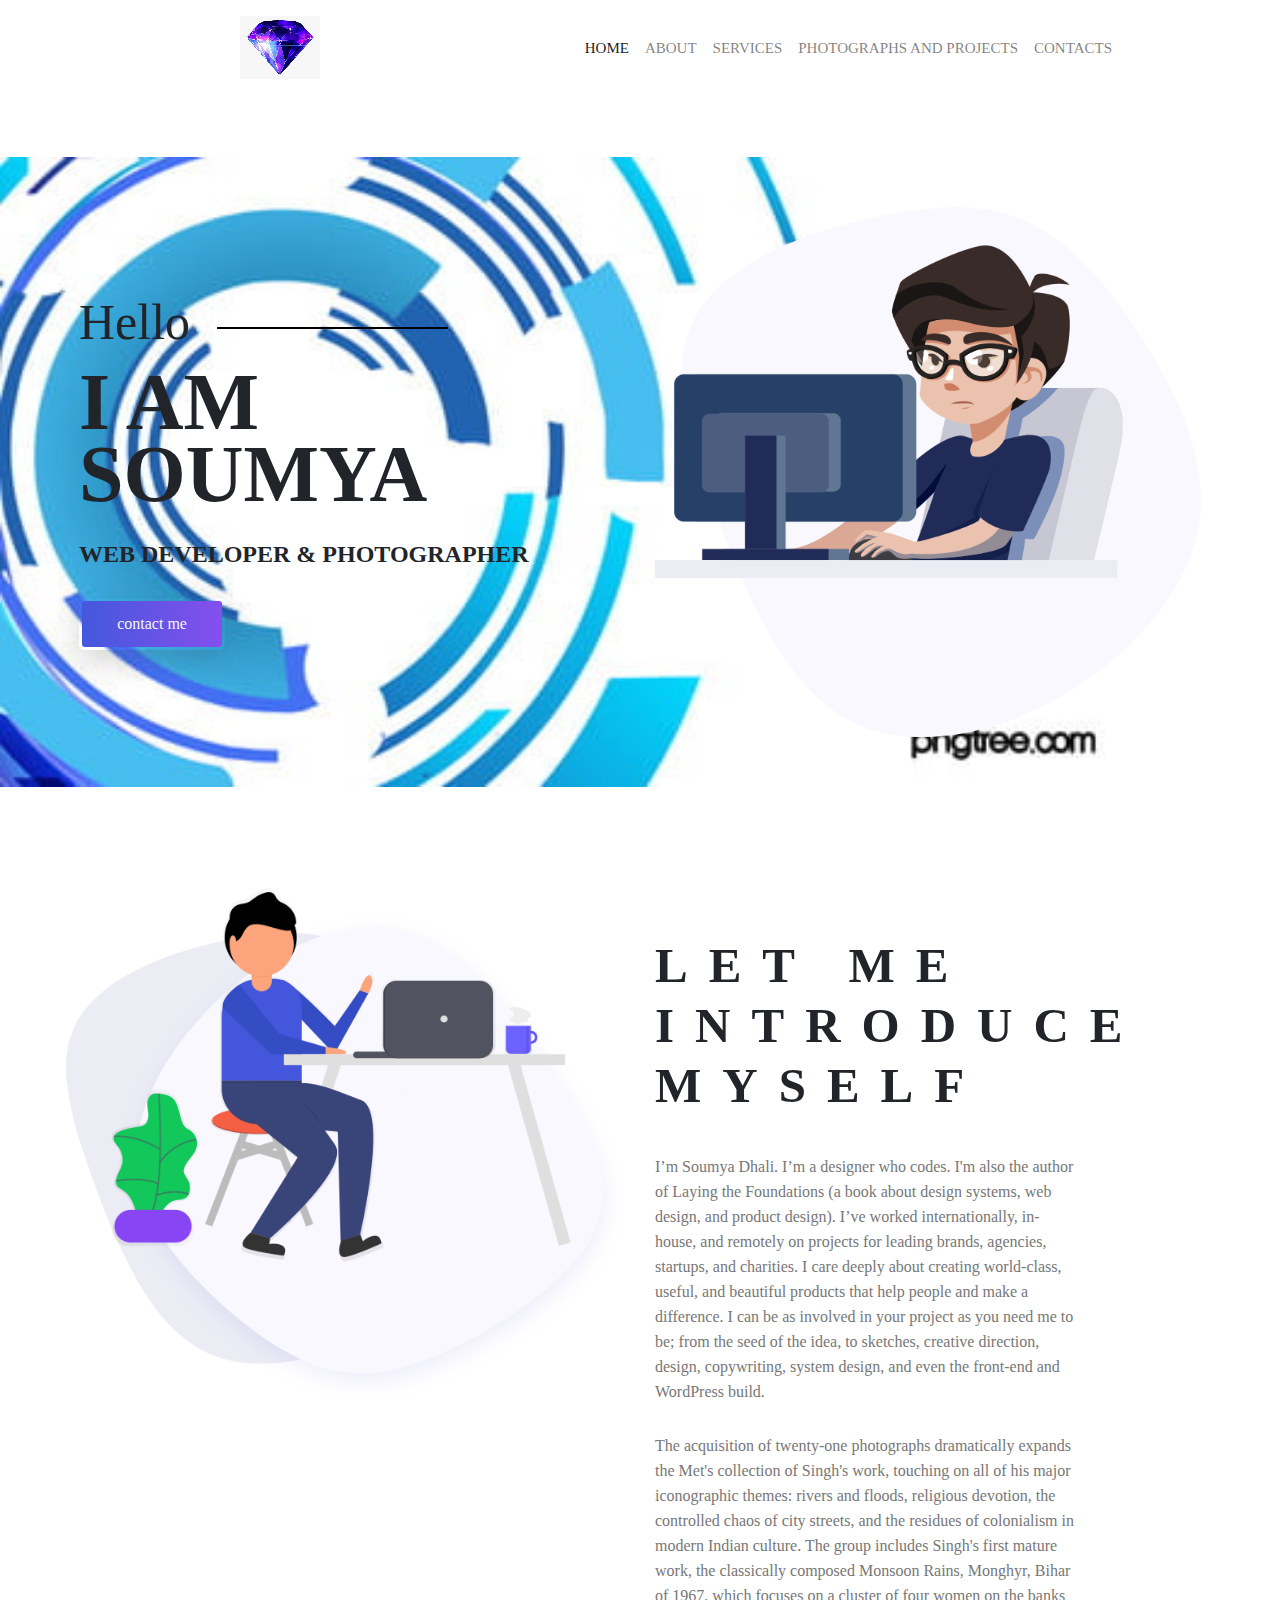
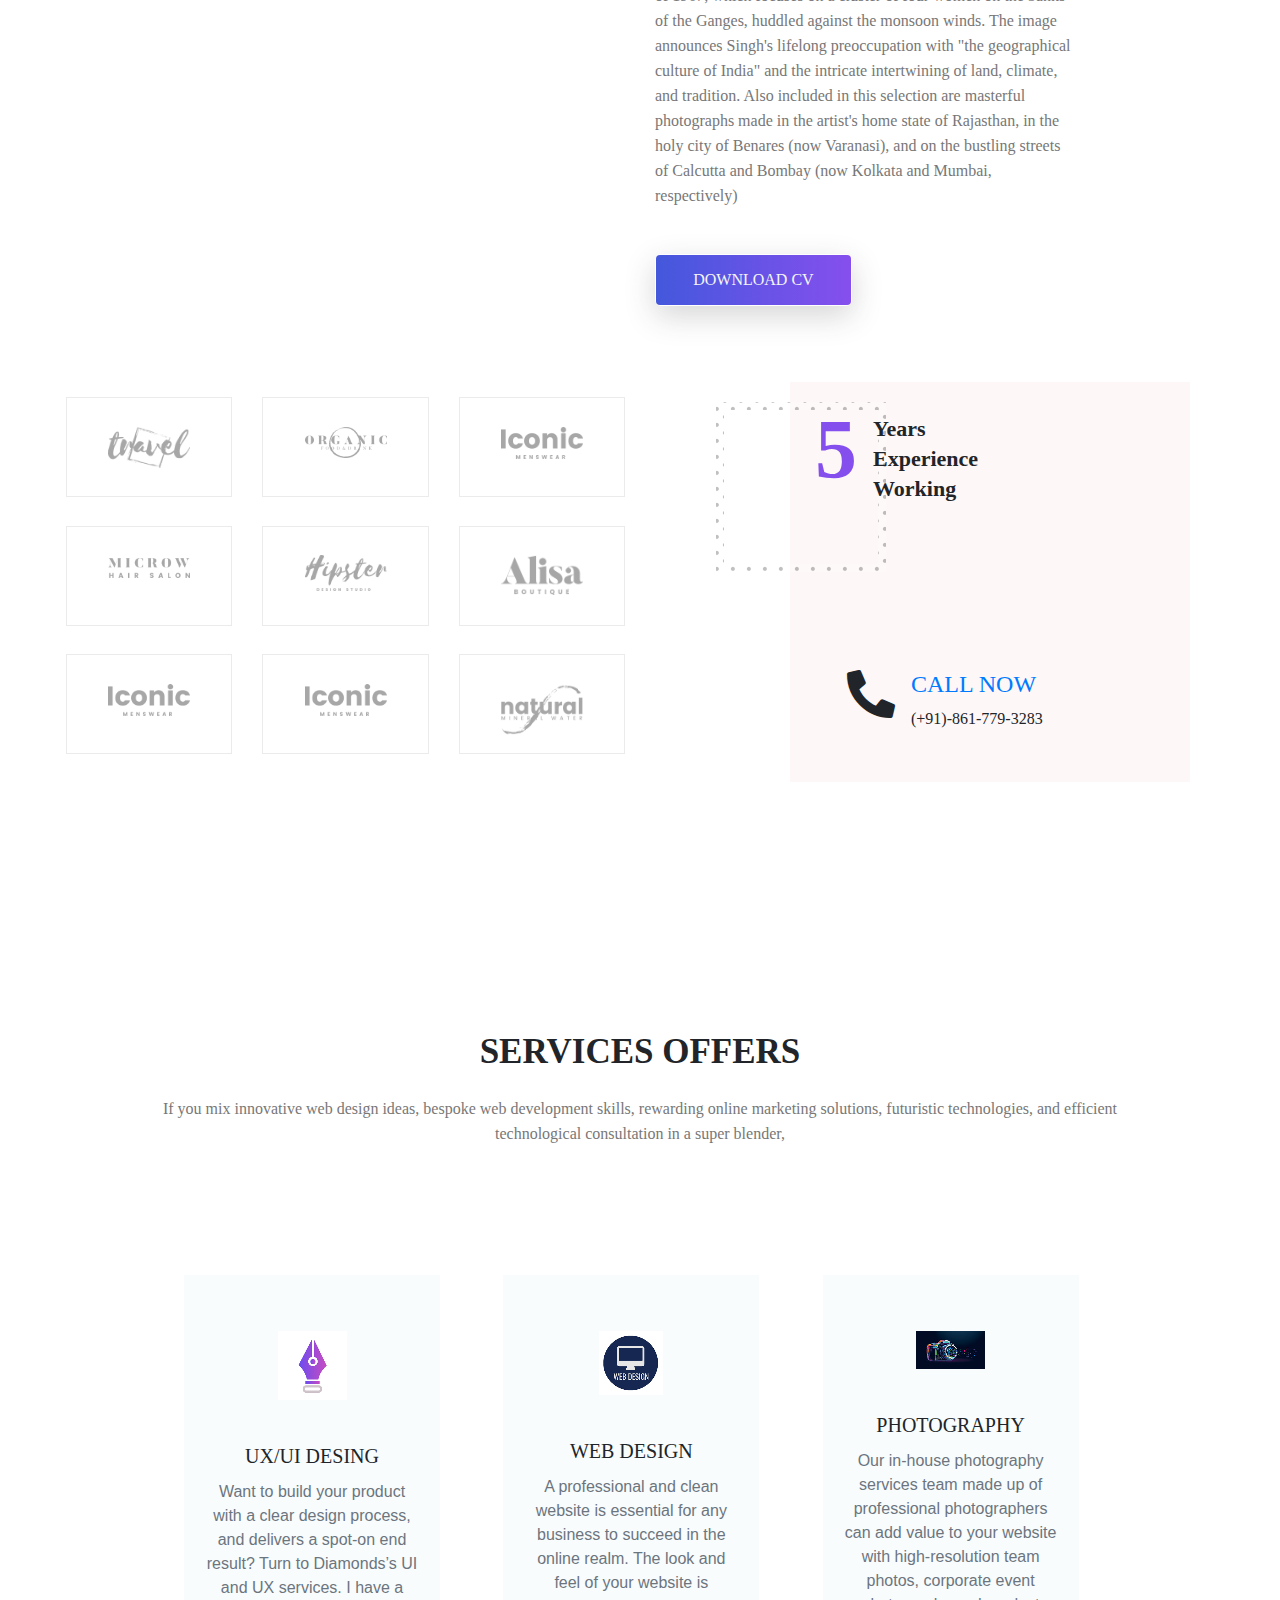
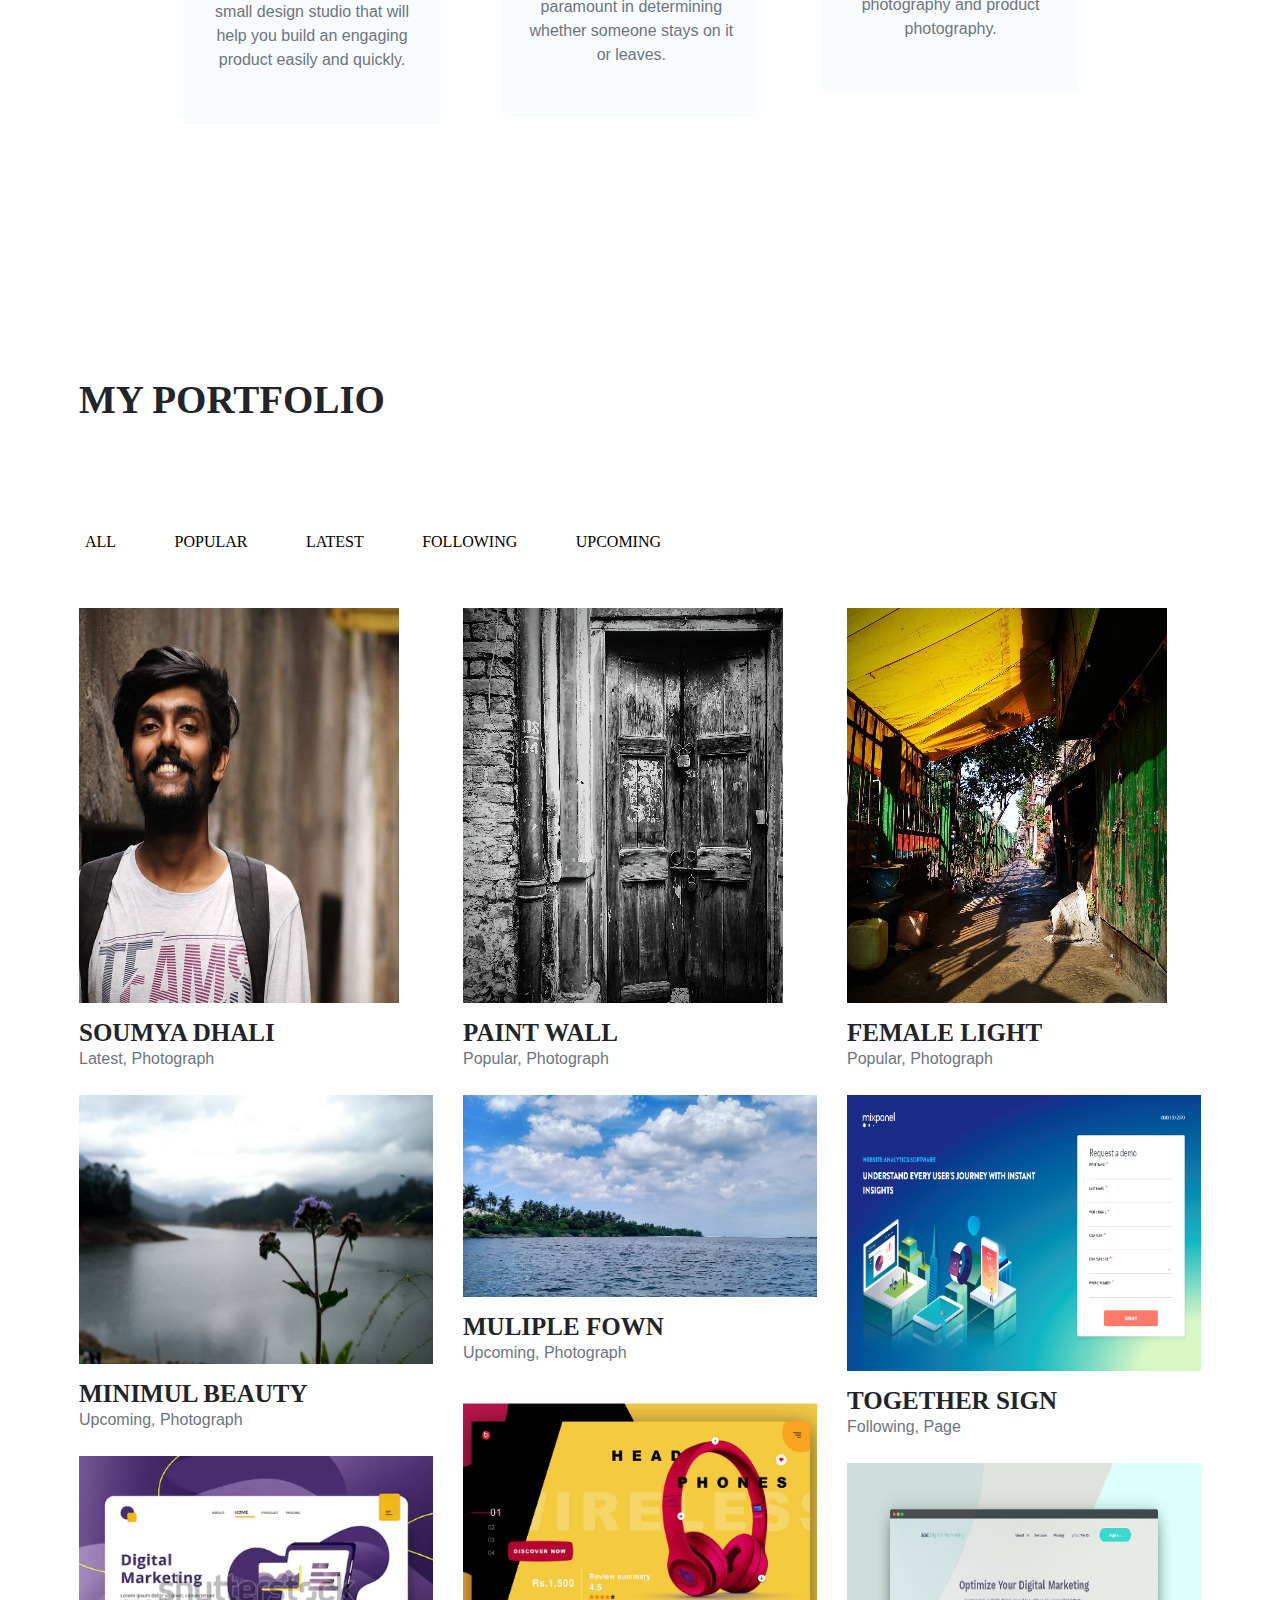
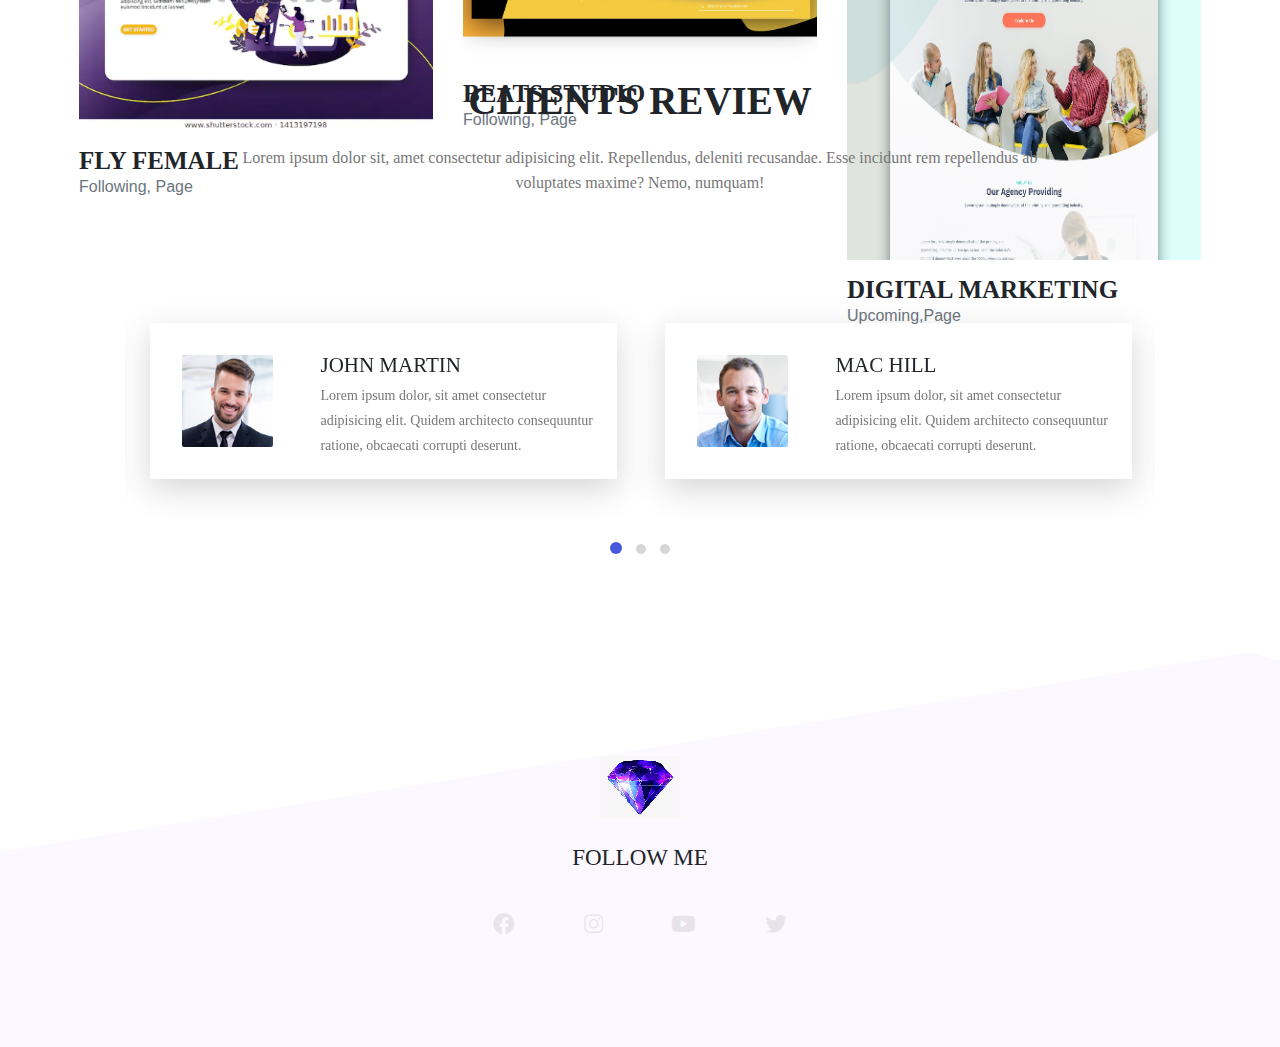
<file: index.html>
<!DOCTYPE html>
<html lang="en">
<head>
    <meta charset="UTF-8">
    <meta name="viewport" content="width=device-width,initial-scale=1.0">
    <meta http-equiv="X-UA-Compatible"content="ie-edge">
    <title>Soumya Dhali</title>
    
    <!--Bootstrap css file-->
    <link rel="stylesheet" href="./css/bootstrap.min.css">

    <!--font awesome icons-->
    <link rel="stylesheet" href="./css/all.min.css">

    <!--Magnific Popup CSS file-->
    <link rel="stylesheet" href="./css/magnific-popup.css">


    <!--owl-carousel css file-->
    <link rel="stylesheet" href="./vendor/owl-carousel/css/owl.carousel.min.css">
    <link rel="stylesheet" href="./vendor/owl-carousel/css/owl.theme.default.min.css">

    <!--custom css file-->
    <link rel="stylesheet" href="./css/style.css">

    <!--  Responsive css file  -->
    <link rel="stylesheet" href="./css/responsive.css">
</head>
<body>
    <!--Start Header area-->
    <header class="h_area">
        <div class="main-menu">
            <nav class="navbar navbar-expand-lg navbar-light">
                <a class="navbar-brand" href="#"><img src="./img/logo.png" alt="logo"></a>
                <button class="navbar-toggler" type="button" data-toggle="collapse" data-target="#navbarNav" aria-controls="navbarNav" aria-expanded="false" aria-label="Toggle navigation">
                  <span class="navbar-toggler-icon"></span>
                </button>
                <div class="collapse navbar-collapse" id="navbarNav">
                    <div class="mr-auto"></div>
                  <ul class="navbar-nav">
                    <li class="nav-item active">
                      <a class="nav-link" href="#">HOME <span class="sr-only">(current)</span></a>
                    </li>
                    <li class="nav-item">
                      <a class="nav-link" href="#About">ABOUT</a>
                    </li>
                    <li class="nav-item">
                      <a class="nav-link" href="#Services">SERVICES</a>
                    </li>
                    <li class="nav-item">
                        <a class="nav-link" href="#Photographs and Projects">PHOTOGRAPHS AND PROJECTS</a>
                    </li>
                    <li class="nav-item">
                        <a class="nav-link" href="#Contacts">CONTACTS</a>
                    </li>
                  </ul>
                </div>
              </nav>
        </div>
     <!--End Header area-->
     <!--Start Main Area--> 
        <main class="site-main">

          <!--Start Banner Area-->
            <section class="site-banner">
              <div class="container">
                <div class="row">
                  <div class="col-lg-6 col-md-12 site-title">
                    <h3 class="title-text">Hello</h3>
                    <h1 class="title-text text-uppercase">I am Soumya</h1>
                    <h4 class="title-text text-uppercase">Web Developer & Photographer</h4>
                    <div class="site-buttons">
                      <div class="d-flex flex-row flex-wrap">
                        <button type="button" class="btn button primary-button mr-4 text-uppercas" onclick="myFunction()">contact me</button>
                        <!-- <button type="button" class="btn button secondary-button text-uppercase">Get CV</button> -->
                      </div>
                    </div>
                  </div>
                  <div class="col-lg-6 col-md-12 banner-image">
                    <img src="./img/banner/banner-image.png" alt="banner-img" class="img-fluid">
                  </div>
                </div>
              </div>
            </section>
          <!--End Banner Arae-->
          <a name="About"></a>          
          <section class="about-area">
            <div class="container-fluid">
              <div class="row">
                <div class="col-lg-6 col-md-12">
                  <div class="about-image">
                    <img src="./img/about-us.png" alt="About us" class="img-fluid">
                  </div>
                </div>
                <div class="col-lg-6 col-md-12 about-title">
                  <h2 class="text-uppercase pt-5">
                    <span>let me</span>
                    <span>introduce</span>
                    <span>myself</span>
                  </h2>
                  <div class="paragraph py-4 w-75">
                    <p class="para">
                      I’m Soumya Dhali. I’m a designer who codes. I'm also the author of Laying the Foundations (a book about design systems, web design, and product design). I’ve worked internationally,
                      in-house, and remotely on projects for leading brands, agencies, startups, and charities.
                      I care deeply about creating world-class, useful, and beautiful products that help people and make a difference.
                      I can be as involved in your project as you need me to be; from the seed of the idea, to sketches, creative direction, design, 
                      copywriting, system design, and even the front-end and WordPress build.
                    </p>
                    <p class="para">
                      The acquisition of twenty-one photographs dramatically expands the Met's collection of Singh's work, touching on all of his major iconographic themes: rivers and floods,
                      religious devotion, the controlled chaos of city streets, and the residues of colonialism in modern Indian culture. The group includes Singh's first mature work, 
                      the classically composed Monsoon Rains, Monghyr, Bihar of 1967, which focuses on a cluster of four women on the banks of the Ganges, huddled against the monsoon winds. 
                      The image announces Singh's lifelong preoccupation with "the geographical culture of India" and the intricate intertwining of land, climate, and tradition.
                      Also included in this selection are masterful photographs made in the artist's home state of Rajasthan, in the holy city of Benares (now Varanasi), 
                      and on the bustling streets of Calcutta and Bombay (now Kolkata and Mumbai, respectively)
                    </p>
                  </div>
                  <a href="CV.pdf" download>
                    <button type="button" class="btn button primary-button text-uppercase">Download cv</button>
                </a>
                </div>
              </div>
            </div>
          </section>
          <!--End About area-->

          <!--  ======================== Brand Area ==============================  -->
          <a name="Contacts"></a>
        <section class="brand-area">
          <div class="container-fluid">
              <div class="row">
                  <div class="col-xl-6 col-lg-12 col-md-12">
                      <div class="first-row row">
                          <div class="col-lg-4 col-md-6 col-sm-6">
                              <div class="single-brand">
                                  <img src="./img/brands/logo1.png" alt="Brand-1 ">
                              </div>
                          </div>
                          <div class="col-lg-4 col-md-6 col-sm-6">
                              <div class="single-brand">
                                  <img src="./img/brands/logo2.png" alt="Brand-2 ">
                              </div>
                          </div>
                          <div class="col-lg-4 col-md-6 col-sm-6">
                              <div class="single-brand">
                                  <img src="./img/brands/logo3.png" alt="Brand-3 ">
                              </div>
                          </div>
                          <div class="col-lg-4 col-md-6 col-sm-6">
                              <div class="single-brand">
                                  <img src="./img/brands/logo4.png" alt="Brand-4">
                              </div>
                          </div>
                          <div class="col-lg-4 col-md-6 col-sm-6">
                              <div class="single-brand">
                                  <img src="./img/brands/logo5.png" alt="Brand-5 ">
                              </div>
                          </div>
                          <div class="col-lg-4 col-md-6 col-sm-6">
                              <div class="single-brand">
                                  <img src="./img/brands/logo6.png" alt="Brand-6">
                              </div>
                          </div>
                          <div class="col-lg-4 col-md-6 col-sm-6">
                              <div class="single-brand">
                                  <img src="./img/brands/logo7.png" alt="Brand-7 ">
                              </div>
                          </div>
                          <div class="col-lg-4 col-md-6 col-sm-6">
                              <div class="single-brand">
                                  <img src="./img/brands/logo8.png" alt="Brand-8 ">
                              </div>
                          </div>
                          <div class="col-lg-4 col-md-6 col-sm-6">
                              <div class="single-brand">
                                  <img src="./img/brands/logo9.png" alt="Brand-9">
                              </div>
                          </div>
                      </div>
                  </div>
                  <div class="col-xl-6 col-lg-12 col-md-12">
                      <div class="experience-area">
                          <div class="d-flex flex-row years-area">
                              <h2 class="p-3 years">5</h2>
                              <h2>
                                  <span>Years</span>
                                  <span>Experience</span>
                                  <span>Working</span>
                              </h2>
                          </div>
                          <div class="d-flex flex-row flex-wrap call-area">
                              <span><i class="fas fa-phone-alt fa-3x px-3"></i></span>
                              <div class="call-now">
                                  <a href="#" class="text-uppercase h4 font-roboto">Call Now</a>
                                  <span class="font-roboto py-2">(+91)-861-779-3283</span>
                              </div>
                          </div>
                          <div class="bg-panel"></div>
                      </div>
                  </div>
              </div>
          </div>
      </section>

      <!--  ======================== End Brand Area ==============================  -->

              <!--  ====================== Start Services Area =============================  -->
              <a name="Services"></a>
              <section class="services-area">
                <div class="container">
                    <div class="row">
                        <div class="col-lg-12 text-center services-title">
                            <h1 class="text-uppercase title-text">Services Offers</h1>
                            <p class="para">
                              If you mix innovative web design ideas, bespoke web development skills, rewarding online marketing solutions, futuristic technologies, and efficient technological consultation in a super blender,
                            </p>
                        </div>
                    </div>
                    <div class="container services-list">
                        <div class="row">
                            <div class="col-lg-4 col-md-6 col-sm-12">
                                <div class="services">
                                    <div class="sevices-img text-center py-4">
                                        <img src="./img/services/s1.png" alt="Services-1">
                                    </div>
                                    <div class="card-body text-center">
                                        <h5 class="card-title text-uppercase font-roboto">ux/ui desing</h5>
                                        <p class="card-text text-secondary">
                                          Want to build your product with a clear design process,
                                          and delivers a spot-on end result? Turn to Diamonds’s UI and UX services. I have a small
                                          design studio that will help you build an engaging product easily and quickly.
                                        </p>
                                    </div>
                                </div>
                            </div>
                            <div class="col-lg-4 col-md-6 col-sm-12">
                                <div class="services">
                                    <div class="sevices-img text-center py-4">
                                        <img src="./img/services/s2.png" alt="Services-2">
                                    </div>
                                    <div class="card-body text-center">
                                        <h5 class="card-title text-uppercase font-roboto">web design</h5>
                                        <p class="card-text text-secondary">
                                          A professional and clean website is essential for any business to succeed in the online realm. 
                                          The look and feel of your website is paramount in determining whether someone stays on it or leaves.
                                        </p>
                                    </div>
                                </div>
                            </div>
                            <div class="col-lg-4 col-md-6 col-sm-12">
                                <div class="services">
                                    <div class="sevices-img text-center py-4">
                                        <img src="./img/services/s5.png" alt="Services-3">
                                    </div>
                                    <div class="card-body text-center">
                                        <h5 class="card-title text-uppercase font-roboto">photography</h5>
                                        <p class="card-text text-secondary">
                                          Our in-house photography services team made up of professional photographers
                                           can add value to your website with high-resolution team photos,
                                           corporate event photography and product photography.
                                        </p>
                                    </div>
                                </div>
                            </div>
                            <!-- <div class="col-lg-3 col-md-6 col-sm-12">
                                <div class="services">
                                    <div class="sevices-img text-center py-4">
                                        <img src="./img/services/s4.png" alt="Services-4">
                                    </div>
                                    <div class="card-body text-center">
                                        <h5 class="card-title text-uppercase font-roboto">seo optimize</h5>
                                        <p class="card-text text-secondary">
                                            Some quick example text to build on the card
                                            title and make up
                                            the bulk of the card's content.
                                        </p>
                                    </div>
                                </div>
                            </div> -->
                        </div>
                    </div>
                </div>
            </section>
    
            <!--  ====================== End Services Area =============================  -->

                    <!--  ======================= Project Area =============================  -->
        <a name="Photographs and Projects"></a>
        <section class="project-area">
          <div class="container">
              <div class="project-title pb-5">
                  <h1 class="text-uppercase title-h1">My Portfolio</h1>
                  <!-- <h1 class="text-uppercase title-h1">Quality Work</h1> -->
              </div>

              <div class="button-group">
                  <button type="button" class="active" id="btn1" data-filter="*">All</button>
                  <button type="button" data-filter=".popular">Popular</button>
                  <button type="button" data-filter=".latest">Latest</button>
                  <button type="button" data-filter=".following">Following</button>
                  <button type="button" data-filter=".upcoming">Upcoming</button>
              </div>

              <div class="row grid">
                  <div class="col-lg-4 col-md-6 col-sm-12 element-item latest">
                      <div class="our-project">
                          <div class="img">
                              <a class="test-popup-link" href="./img/portfolio/p1.png">
                                  <img src="./img/portfolio/p1.png" alt="portfolio-1" class="img-fluid">
                              </a>
                          </div>
                          <div class="title py-4">
                              <h4 class="text-uppercase">Soumya Dhali</h4>
                              <span class="text-secondary">Latest, Photograph</span>
                          </div>
                      </div>
                  </div>
                  <div class="col-lg-4 col-md-6 col-sm-12 element-item popular">
                      <div class="our-project">
                          <div class="img">
                              <a class="test-popup-link" href="./img/portfolio/p2.png">
                                  <img src="./img/portfolio/p2.png" alt="portfolio-2" class="img-fluid">
                              </a>
                          </div>
                          <div class="title py-4">
                              <h4 class="text-uppercase">Paint Wall</h4>
                              <span class="text-secondary">Popular, Photograph</span>
                          </div>
                      </div>
                  </div>
                  <div class="col-lg-4 col-md-6 col-sm-12 element-item popular">
                      <div class="our-project">
                          <div class="img">
                              <a class="test-popup-link" href="./img/portfolio/p3.png">
                                  <img src="./img/portfolio/p3.png" alt="portfolio-3" class="img-fluid">
                              </a>
                          </div>
                          <div class="title py-4">
                              <h4 class="text-uppercase">Female light</h4>
                              <span class="text-secondary">Popular, Photograph</span>
                          </div>
                      </div>
                  </div>
                  <div class="col-lg-4 col-md-6 col-sm-12 element-item upcoming">
                      <div class="our-project">
                          <div class="img">
                              <a class="test-popup-link" href="./img/portfolio/p4.png">
                                  <img src="./img/portfolio/p4.png" alt="portfolio-4" class="img-fluid">
                              </a>
                          </div>
                          <div class="title py-4">
                              <h4 class="text-uppercase">Minimul Beauty</h4>
                              <span class="text-secondary">Upcoming, Photograph</span>
                          </div>
                      </div>
                  </div>
                  <div class="col-lg-4 col-md-6 col-sm-12 element-item upcoming">
                      <div class="our-project">
                          <div class="img">
                              <a class="test-popup-link" href="./img/portfolio/p5.png">
                                  <img src="./img/portfolio/p5.png" alt="portfolio-5" class="img-fluid">
                              </a>
                          </div>
                          <div class="title py-4">
                              <h4 class="text-uppercase">Muliple fown</h4>
                              <span class="text-secondary">Upcoming, Photograph</span>
                          </div>
                      </div>
                  </div>
                  <div class="col-lg-4 col-md-6 col-sm-12 element-item following">
                      <div class="our-project">
                          <div class="img">
                              <a class="test-popup-link" href="./img/portfolio/p6.png">
                                  <img src="./img/portfolio/p6.png" alt="portfolio-6" class="img-fluid">
                              </a>
                          </div>
                          <div class="title py-4">
                              <h4 class="text-uppercase">Together sign</h4>
                              <span class="text-secondary">Following, Page</span>
                          </div>
                      </div>
                  </div>
                  <div class="col-lg-4 col-md-6 col-sm-12 element-item following">
                      <div class="our-project">
                          <div class="img">
                              <a class="test-popup-link" href="./img/portfolio/p7.png">
                                  <img src="./img/portfolio/p7.png" alt="portfolio-7" class="img-fluid">
                              </a>
                          </div>
                          <div class="title py-4">
                              <h4 class="text-uppercase">Beats Studio</h4>
                              <span class="text-secondary">Following, Page</span>
                          </div>
                      </div>
                  </div>
                  <div class="col-lg-4 col-md-6 col-sm-12 element-item following">
                      <div class="our-project">
                          <div class="img">
                              <a class="test-popup-link" href="./img/portfolio/p8.png">
                                  <img src="./img/portfolio/p8.png" alt="portfolio-8" class="img-fluid">
                              </a>
                          </div>
                          <div class="title py-4">
                              <h4 class="text-uppercase">Fly Female</h4>
                              <span class="text-secondary">Following, Page</span>
                          </div>
                      </div>
                  </div>
                  <div class="col-lg-4 col-md-6 col-sm-12 element-item upcoming">
                      <div class="our-project">
                          <div class="img">
                              <a class="test-popup-link" href="./img/portfolio/p9.png">
                                  <img src="./img/portfolio/p9.png" alt="portfolio-9" class="img-fluid">
                              </a>
                          </div>
                          <div class="title py-4">
                              <h4 class="text-uppercase">Digital Marketing</h4>
                              <span class="text-secondary">Upcoming,Page</span>
                          </div>
                      </div>
                  </div>
              </div>
          </div>
      </section>

      <!--  ======================= End Project Area =============================  -->

              <!--  ======================== About Me Area ==============================  -->

              <section class="about-area">
                <div class="container">
                    <div class="row text-center">
                        <div class="col-12">
                            <div class="about-title">
                                <h1 class="text-uppercase title-h1">Clients Review</h1>
                                <p class="para">
                                    Lorem ipsum dolor sit, amet consectetur adipisicing elit. Repellendus, deleniti
                                    recusandae. Esse incidunt rem repellendus ab voluptates maxime? Nemo, numquam!
                                </p>
                            </div>
                        </div>
                    </div>
                </div>
    
                <div class="container carousel py-lg-5">
                    <div class="owl-carousel owl-theme">
                        <div class="client row">
                            <div class="col-lg-4 col-md-12 client-img">
                                <img src="./img/testimonials/t1.jpg" alt="img1" class="img-fluid">
                            </div>
                            <div class="col-lg-8 col-md-12 about-client">
                                <h4 class="text-uppercase">John Martin</h4>
                                <p class="para">Lorem ipsum dolor, sit amet consectetur adipisicing elit. Quidem architecto
                                    consequuntur ratione, obcaecati corrupti deserunt.</p>
                            </div>
                        </div>
                        <div class="client row">
                            <div class="col-lg-4 col-md-12 client-img">
                                <img src="./img/testimonials/t2.jpg" alt="img2" class="img-fluid">
                            </div>
                            <div class="col-lg-8 col-md-12 about-client">
                                <h4 class="text-uppercase">Mac Hill</h4>
                                <p class="para">Lorem ipsum dolor, sit amet consectetur adipisicing elit. Quidem architecto
                                    consequuntur ratione, obcaecati corrupti deserunt.</p>
                            </div>
                        </div>
                        <div class="client row">
                            <div class="col-lg-4 col-md-12 client-img">
                                <img src="./img/testimonials/t1.jpg" alt="img1" class="img-fluid">
                            </div>
                            <div class="col-lg-8 col-md-12 about-client">
                                <h4 class="text-uppercase">John Martin</h4>
                                <p class="para">Lorem ipsum dolor, sit amet consectetur adipisicing elit. Quidem architecto
                                    consequuntur ratione, obcaecati corrupti deserunt.</p>
                            </div>
                        </div>
                        <div class="client row">
                            <div class="col-lg-4 col-md-12 client-img">
                                <img src="./img/testimonials/t2.jpg" alt="img2" class="img-fluid">
                            </div>
                            <div class="col-lg-8 col-md-12 about-client">
                                <h4 class="text-uppercase">Mac Hill</h4>
                                <p class="para">Lorem ipsum dolor, sit amet consectetur adipisicing elit. Quidem architecto
                                    consequuntur ratione, obcaecati corrupti deserunt.</p>
                            </div>
                        </div>
                        <div class="client row">
                            <div class="col-lg-4 col-md-12 client-img">
                                <img src="./img/testimonials/t1.jpg" alt="img1" class="img-fluid">
                            </div>
                            <div class="col-lg-8 col-md-12 about-client">
                                <h4 class="text-uppercase">John Martin</h4>
                                <p class="para">Lorem ipsum dolor, sit amet consectetur adipisicing elit. Quidem architecto
                                    consequuntur ratione, obcaecati corrupti deserunt.</p>
                            </div>
                        </div>
                        <div class="client row">
                            <div class="col-lg-4 col-md-12 client-img">
                                <img src="./img/testimonials/t2.jpg" alt="img2" class="img-fluid">
                            </div>
                            <div class="col-lg-8 col-md-12 about-client">
                                <h4 class="text-uppercase">Mac Hill</h4>
                                <p class="para">Lorem ipsum dolor, sit amet consectetur adipisicing elit. Quidem architecto
                                    consequuntur ratione, obcaecati corrupti deserunt.</p>
                            </div>
                        </div>
                    </div>
                </div>
    
            </section>
    
            <!--  ======================== End About Me Area ==============================  -->

               <!-- ========================== Subscribe me Area ============================  -->
        <!-- <section class="subscribe-us-area">
            <div class="container subscribe">
                <div class="row">
                    <div class="col-lg-12 text-center subscribe-title">
                        <h4 class="text-uppercase">Contact</h4>
                        <p class="para">Lorem ipsum dolor sit amet consectetur adipisicing elit. Laboriosam,
                            consequuntur.</p>
                    </div>
                </div>
                <div class="d-sm-flex justify-content-center">
                    <form class="w-50">
                        <div class="row d-flex flex-row flex-wrap">
                            <div class="col input-textbox">
                                <input type="text" id="txtemail" class="form-control" placeholder="Email">
                            </div>
                            <div class="col">
                                <div class="btn-submit">
                                    <button type="submit" class="btn btn-success float-right">Subscribe</button>
                                </div>
                            </div>
                        </div>
                    </form>
                </div>
            </div>
        </section> -->
        <!--  ========================== End Subscribe me Area ============================  -->
        </main>
     <!--End Main Area--> 

     <footer class="footer-area">
        <div class="container">
            <div class="">
                <div class="site-logo text-center py-4">
                    <a href="#"><img src="./img/logo.png" alt="logo"></a>
                </div>
                <div class="social text-center">
                    <h5 class="text-uppercase">Follow me</h5>
                    <a href="https://www.facebook.com/"><i class="fab fa-facebook"></i></a>
                    <a href="https://www.instagram.com/"><i class="fab fa-instagram"></i></a>
                    <a href="https://www.youtube.com/"><i class="fab fa-youtube"></i></a>
                    <a href="https://twitter.com/explore"><i class="fab fa-twitter"></i></a>
                </div>
            </div>
        </div>
    </footer>





    </header>

    

<!--Jquery js file-->
<script src="./js/jquery3.5.1.js"></script>


<!--Bootstarp js file-->
<script src="./js/bootstrap.min.js"></script>

<!--Isotope js file-->
<script src="./js/isotope.min.js"></script>

<!--Magnific Popup script file-->
<script src="./js/jquery.magnific-popup.min.js"></script>

<!--Owl-carousel js file-->
<script src="./vendor/owl-carousel/js/owl.carousel.min.js"></script>

<!-- Custom js file-->
<script src="./js/main.js"></script>

<!-- Contact js file-->
<script src="./js/contact.js"></script>
</body>
</html>
</file>
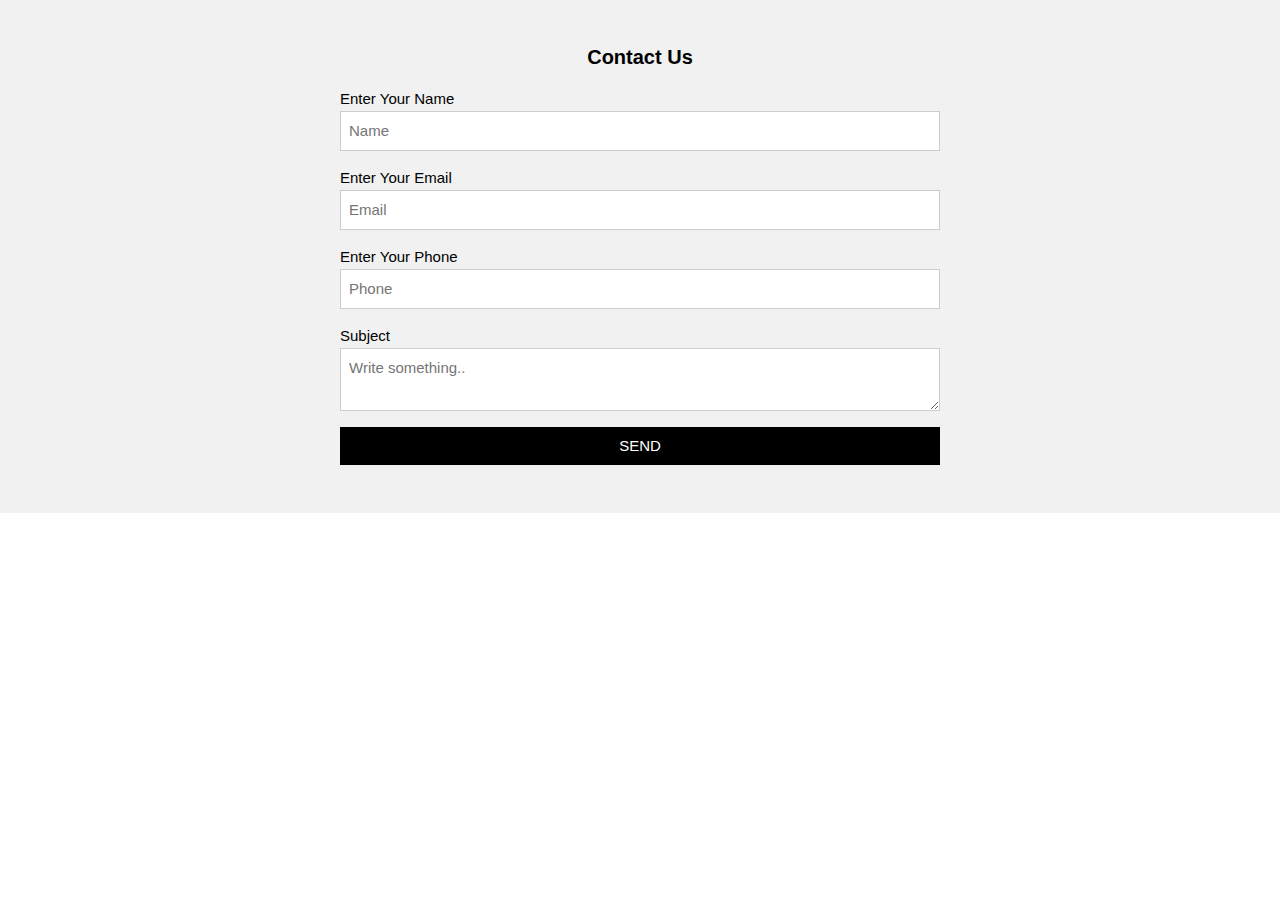
<file: contact.html>
<!DOCTYPE html>
<html>
<head>
<title>Contact</title>
<meta charset="UTF-8">
<meta name="viewport" content="width=device-width, initial-scale=1">
<link rel="stylesheet" href="https://www.w3schools.com/w3css/4/w3.css">
<link rel="stylesheet" href="https://fonts.googleapis.com/css?family=Lato">
<link rel="stylesheet" href="https://cdnjs.cloudflare.com/ajax/libs/font-awesome/4.7.0/css/font-awesome.min.css">

</head>
<body>
    

<!-- Start Contact Section -->
 <div class="w3-container w3-light-grey w3-padding-32 w3-padding-large" id="contact">
  <div class="w3-content" style="max-width:600px">
    <h4 class="w3-center"><b>Contact Us</b></h4>

    <script type="text/javascript">var submitted=false;</script>
    
    <!--Update the URL for thank you page on form submit -->
    <iframe name="hidden_iframe" id="hidden_iframe" style="display:none;"      
    onload="if(submitted) {window.location='index.Htm';}"></iframe> 
    
    <!-- Update the Google forms URL in action-->
    <form action="https://docs.google.com/forms/u/0/d/e/1FAIpQLSd4jSmgJjnyLX36APkoem-h4yTeFJH42_U5UzgCA1uTP5hpfw/formResponse" method="post" target="hidden_iframe" onsubmit="return validateForm(); ">

      
      <div class="w3-section">
        <label>Enter Your Name</label>
        <input class="w3-input w3-border" type="text" placeholder="Name" id="name" required name="entry.1571996188">
      </div>
      <div class="w3-section">
        <label> Enter Your Email</label>
        <input class="w3-input w3-border" type="text" placeholder="Email" id="email" required name="entry.306621758">
      </div>
      <div class="w3-section">
        <label>Enter Your Phone</label>
        <input class="w3-input w3-border" type="text" placeholder="Phone" id="phone" required name="entry.236776541">
      </div>
      <div class="w3-section">
        <label for="subject">Subject</label>
        <textarea class="w3-input w3-border" type="text" placeholder="Write something.." id="subject" required name="entry.532957840"></textarea>
      <div class="w3-section">
        <button class="w3-button w3-block w3-black w3-margin-bottom" type="submit">SEND</button>
      </div>
    </form>
</div>
</div>
    <script type="text/javascript">
    function validateName() {
            var name = document.getElementById('name').value;
            if(name.length == 0) {
              alert("Name can't be blank") ;
              return false;

            }
            if (!name.match(/^[a-zA-Z]{3,}(?: [a-zA-Z]+){0,2}$/)) {
              alert("Please enter your correct name") ;//Validation Message
              return false;
            }
            return true;
          }

          function validatePhone() {
            var phone = document.getElementById('phone').value;
            if(phone.length == 0) {
              alert("Phone number can't be blank") ;//Validation Message
              return false;
            }

            if(!phone.match(/^[0]?[789]\d{9}$/)) {
             alert("Please enter a correct phone number") ;//Validation Message
             return false;
           }

           return true;

         }

         function validateEmail () {

          var email = document.getElementById('email').value;
          if(email.length == 0) {
            alert("Email can't be blank") ;//Validation Message
            return false;

          }

          if(!email.match(/^[A-Za-z\._\-[0-9]*[@][A-Za-z]*[\.][a-z]{2,4}$/)) {
            alert("Please enter a correct email address") ;//Validation Message
            return false;

          }

          return true;

        }


        function validateForm() {
          if (!validateName() || !validatePhone() || !validateEmail()) {

            alert("Form not submitted");//Validation Message
            return false;
          }
          else {
            submitted=true;
            return true;
          }
        }
        </script>

<!-- End Contact Section -->
            
</body>
</html>
</file>
<file: css/style.css>
@import url("./fonts.css");

/*css variables*/
@import url("./partials/_variables.css");

/*import global styling*/
@import url("./partials/_global.css");



a.navbar-brand{
    padding: 0 32px 0 80px;
}

nav.navbar{
    padding: 1rem 10rem;
}

a.nav-link{
    font:normal 500 15px/2px 'Roboto',cursive;
    text-transform: uppercase;
    padding: 1.7rem;
    color:#141313;
}
/* li.active{
    background:#854fee;
    -webkit-background-clip:text;
    -webkit-text-fill-color:transparent;
    background-clip:text;
} */
a.nav-link:hover{
    background:#854fee;
    -webkit-background-clip:text;
    -webkit-text-fill-color:transparent;
    background-clip:text;
}

/* end navigation */

/* Banner Area */
.site-main .site-banner {
    background: url(../img/banner/home-banner.png) no-repeat 0% 50%;
}
.site-main .site-banner .site-title h3{
    padding-top: 35%;
    font-weight: 500;
}
.site-main .site-banner .site-title h3::after{
    content: " ";
    height: 2px;
    width: 18vw;
    background: black;
    display: inline-block;
    margin-left: 5%;
    transform: translateY(-10px);
}
.site-main .site-banner .site-title h1{
    font-size: 5rem;
}

.site-main .site-banner .site-title h4{
    font-size: 1.5rem;
}

.site-main .site-banner .banner-image > img{
    padding: 7rem 0;
    width: 90rem;
}

/* End Banner Area */

/*Start About Area */
.site-main .about-area{
    padding: 8rem 5rem;
}

.site-main .about-area .about-title h2 > span{
    display: block;
    font: normal bold 49px/ 60px var(--roboto);
    letter-spacing: 21px;
}

.site-main .about-area .about-title .paragraph > p{
    padding: .4rem 0;
}

/*End About Area */

/* Start Brand Area */ 

.site-main .brand-area{
    padding: 1rem 20rem;
    margin-bottom: 4rem;
}

.site-main .brand-area .first-row .col-lg-4{
    display: flex;
    justify-content: center;
}

.site-main .brand-area .first-row .col-lg-4 > .single-brand{
    border: 1px solid var(--border-color);
    text-align: center;
    padding: 1.8rem 0rem;
    margin: .9rem 0;
    width: 180px;
    height: 100px;
    cursor: pointer;
    transition: transform .4s ease;
}

.site-main .brand-area .first-row .col-lg-4 > .single-brand > img{
    width: 50%;
}

.site-main .brand-area .first-row .col-lg-4 > .single-brand:hover{
    box-shadow: var(--box-shadow);
    transform: scale(1.1);
}

.site-main .brand-area .first-row .col-lg-4 > .single-brand:hover > img{
    filter: brightness(0.15);
}

.site-main .brand-area .experience-area{
    padding-left: 1rem;
}

.site-main .brand-area .experience-area span{
    display: block;
}

.site-main .brand-area .experience-area .years-area{
    background: url(../img/client-info-bg.png) no-repeat 45px 20px;
    padding: 2rem 0;
    width: 40rem;
    height: 18rem;
    padding-left: 8rem;
    position: relative;
}

.site-main .brand-area .experience-area .bg-panel{
    position: absolute;
    left: -190px; top: 0%;
    background: #e029290a;
    width: 400px;
    height: 400px;
    margin-left: 340px;
    z-index: -1;
}

.site-main .brand-area .experience-area .years-area .years{
    font: normal bold 84px/40px var(--roboto);
    color: var(--primary-color2);
    z-index: 2;
}

.site-main .brand-area .experience-area .years-area h2 > span{
    font: normal 600 22px/30px var(--roboto);
}

.site-main .brand-area .experience-area .call-area{
    padding-left: 10rem;
}

/* End Brand Area */ 

/* Services Area */ 

.site-main .services-area{
    padding: 7rem 2rem;
}

.site-main .services-area .services-title{
    padding: 0 14rem;
}

.site-main .services-area .services-title h1{
    font-size: 35px;
}

.site-main > .services-area .services{
    background: rgba(248, 252, 253, 0.973);
    padding: 2rem 0;
    width: 16rem;
    margin: 5rem .5rem;
    transition: box-shadow .7s ease;
}

.site-main > .services-area .services:hover{
    box-shadow: var(--box-shadow);
}



/* End Services Area */ 


/* Project Area */ 

.site-main .project-area{
    padding: 4rem 0;
}

.site-main .project-area .button-group button{
    background: transparent;
    border: none;
    font: normal 500 16px/130px var(--roboto);
    text-transform: uppercase;
}

.site-main .project-area .button-group button + button{
    padding-left: 3rem;
}

.site-main .project-area .grid .our-project > .title h4{
    font: normal 700 25px/12px var(--roboto);
}

.site-main .project-area .grid .our-project .img a:hover img{
    filter: brightness(1.1) drop-shadow(1px 8px 30px #b1afaf);
}


/* End Project Area */ 

/* About Me */ 

.site-main .about-area .about-title p{
    padding: 1rem 7rem;
}

.site-main .about-area .client{
    background: #ffffff10;
    box-shadow: var(--box-shadow);
    margin: 3rem 0rem;
}

.site-main .about-area .client .client-img{
    padding: 2rem;
}

.site-main .about-area .client .about-client{
    padding-top: 2rem;
}

.site-main .about-area .client .about-client h4{
    font: normal 500 21px/ 20px var(--roboto);
}

.site-main .about-area .client .about-client p{
    font-size: 14px;
}

.site-main .about-area .owl-carousel .owl-item{
    display: flex;
    justify-content: center;
    padding: 0 1.5rem;
}

.site-main .about-area .owl-carousel .owl-dots .owl-dot.active span{
    background: var(--primary-color);
    width: 12px;
    height: 12px;
}



/* End About Me */ 

/* Subscribe me */ 

.site-main .subscribe-us-area .subscribe{
    background: url(../img/subscribe-bg.png) no-repeat;
    padding: 10rem 0;
    margin: 3rem auto;
}

.site-main .subscribe-us-area .subscribe .subscribe-title h4{
    font: normal 700 30px/ 30px var(--roboto);
    color: whitesmoke;
}

.site-main .subscribe-us-area .subscribe .subscribe-title p{
    color: whitesmoke;
    padding: 1rem 4rem;
}

.site-main .subscribe-us-area .subscribe form .input-textbox input{
    width: 400px;
    padding: 1.5rem 1rem;
    border: 1px solid whitesmoke;
    background: transparent;
    color: white;
    font: normal 500 17px/20px var(--roboto);
}

.site-main .subscribe-us-area .subscribe form .input-textbox input::placeholder{
    color: whitesmoke;
}

.site-main .subscribe-us-area .subscribe form .btn-submit button{
    background: whitesmoke;
    color: #000;
    padding: .7rem 2rem;
}

/* End subscribe me */ 

/* Footer Area */ 

footer.footer-area{
    padding: 5rem 0;
    background: url(../img/footer-bg.png) no-repeat;
}

footer.footer-area .social h5{
    font: normal 500 23px/ 30px var(--roboto);
}

footer.footer-area .social a > i{
    font-size:22px;
    padding: 2rem;
    color: var(--border-color);
}

footer.footer-area .social a:hover > i{
    color: var(--primary-color);
}


/* End Footer */
</file>
<file: css/responsive.css>
/* if the viewport is equal to 340px or less than that */ 
@media only screen and (max-width: 340px){
    .header_area .main-menu .navbar,
    .header_area .main-menu .navbar .navbar-brand,
    .site-main .subscribe-us-area .subscribe .subscribe-title,
    .site-main .subscribe-us-area .subscribe .subscribe-title p, h4,
    .site-main .services-area,
    .site-main .subscribe-us-area .subscribe
    {
        padding: 2%;
        margin: 0%;
    }

    .site-main .site-banner .site-title h1{
        font-size: 41px;
    }

    .site-main .subscribe-us-area .subscribe form .input-textbox input{
        width: 15rem    !important;
    }

    .site-main > .services-area .services{
        width: 13rem;
    }

}


/* if the viewport is equal to 340px or less than that */ 
@media only screen and (max-width: 792px){
    .site-main .about-area .about-title h2 > span{
        font-size: 31px;
        letter-spacing: 10px;
    }

    .site-main .brand-area .experience-area .years-area{
        padding-left: 1%;
        width: 49%;
    }

    .site-main .brand-area .experience-area .bg-panel{
        margin-left: 30%;
        width: 80%;   
    }

    .site-main .brand-area .experience-area .call-area{
        padding-left: 3%;
    }

    .site-main .project-area .button-group button{
        font: normal 500 18px/40px var(--roboto);
    }

    .site-main .about-area .about-title p{
        padding: 0%;
    }

    .site-main .subscribe-us-area .subscribe form .input-textbox input{
        width: 20rem;
        margin: 5%;
    }
}



/* if the viewport is equal to 1910px or less than that */ 
@media only screen and (max-width: 1910px){
    .header_area .main-menu .navbar{
        padding: 1rem;
    }

    .container{
        max-width: 90%;
    }

    .site-main .brand-area,
    .site-main .services-area .services-title,
    .site-main .about-area{
        padding: 3% 4%;
    }


}
</file>
